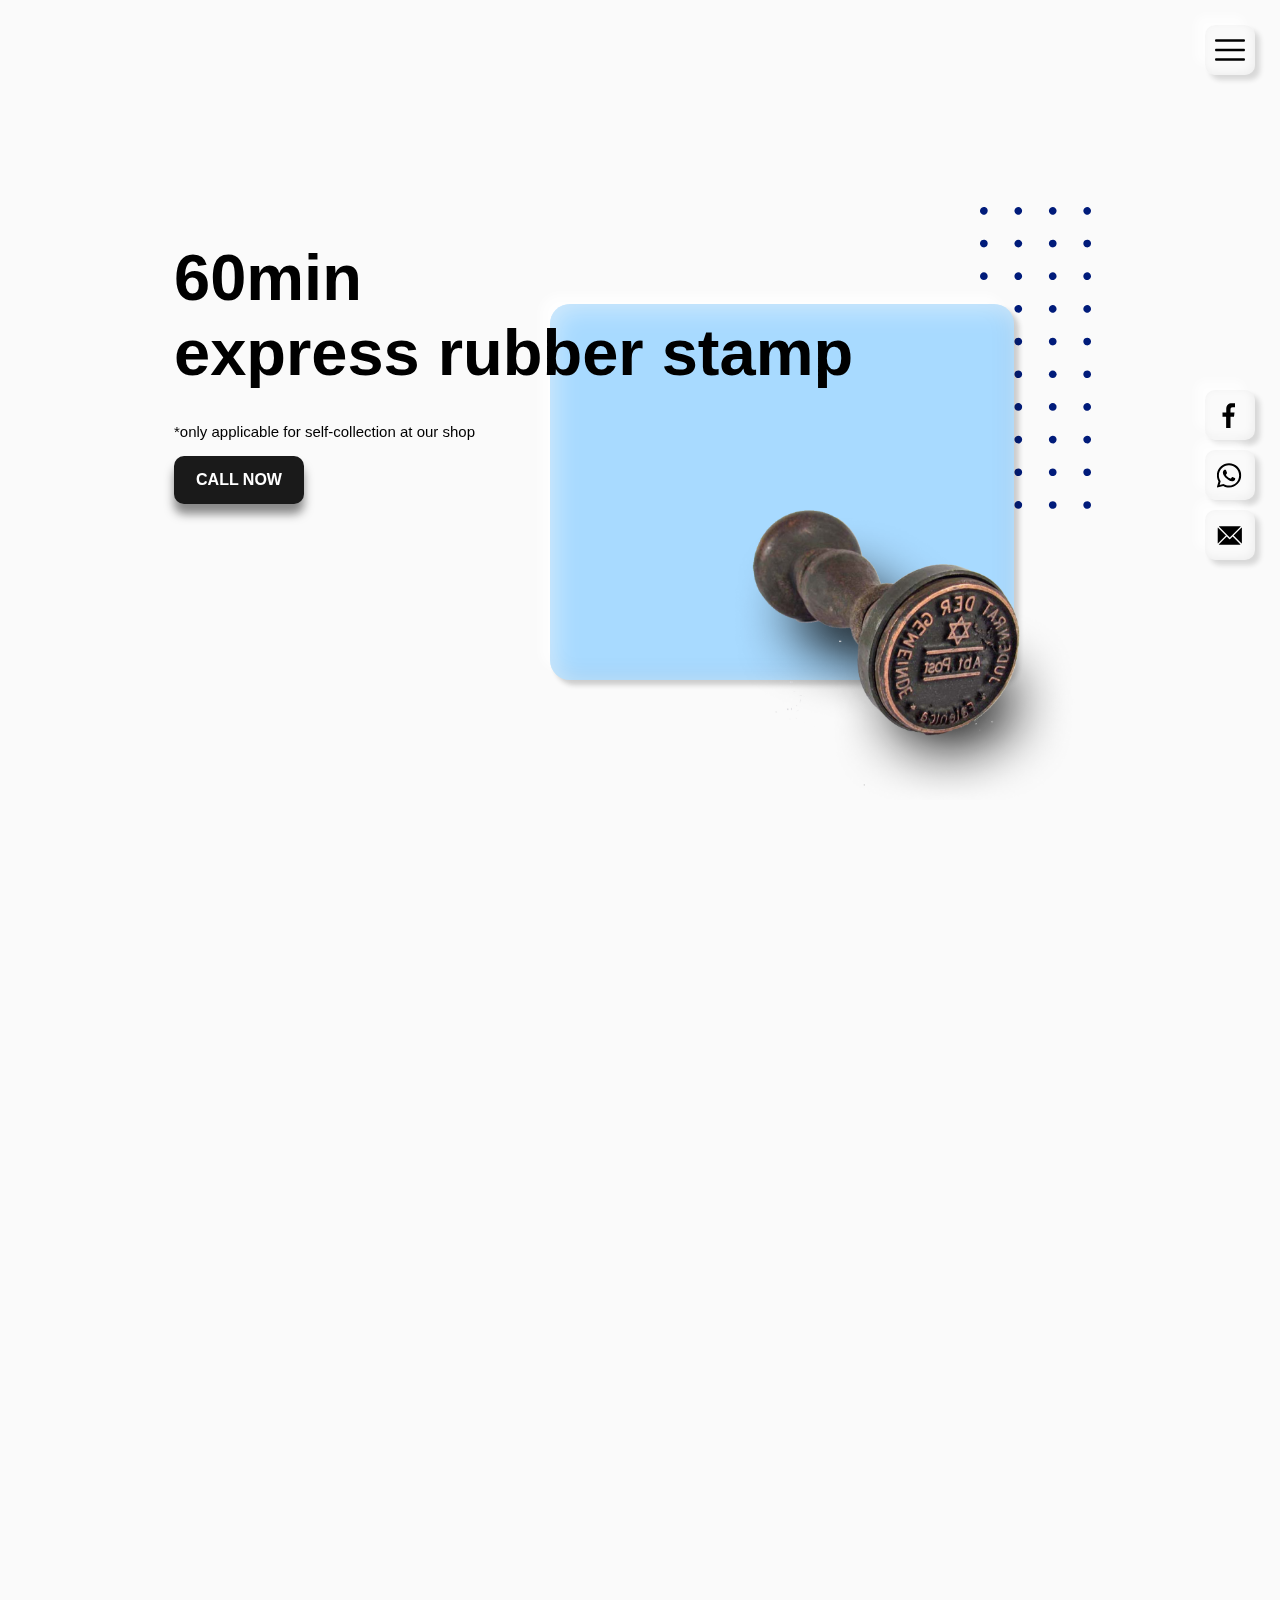
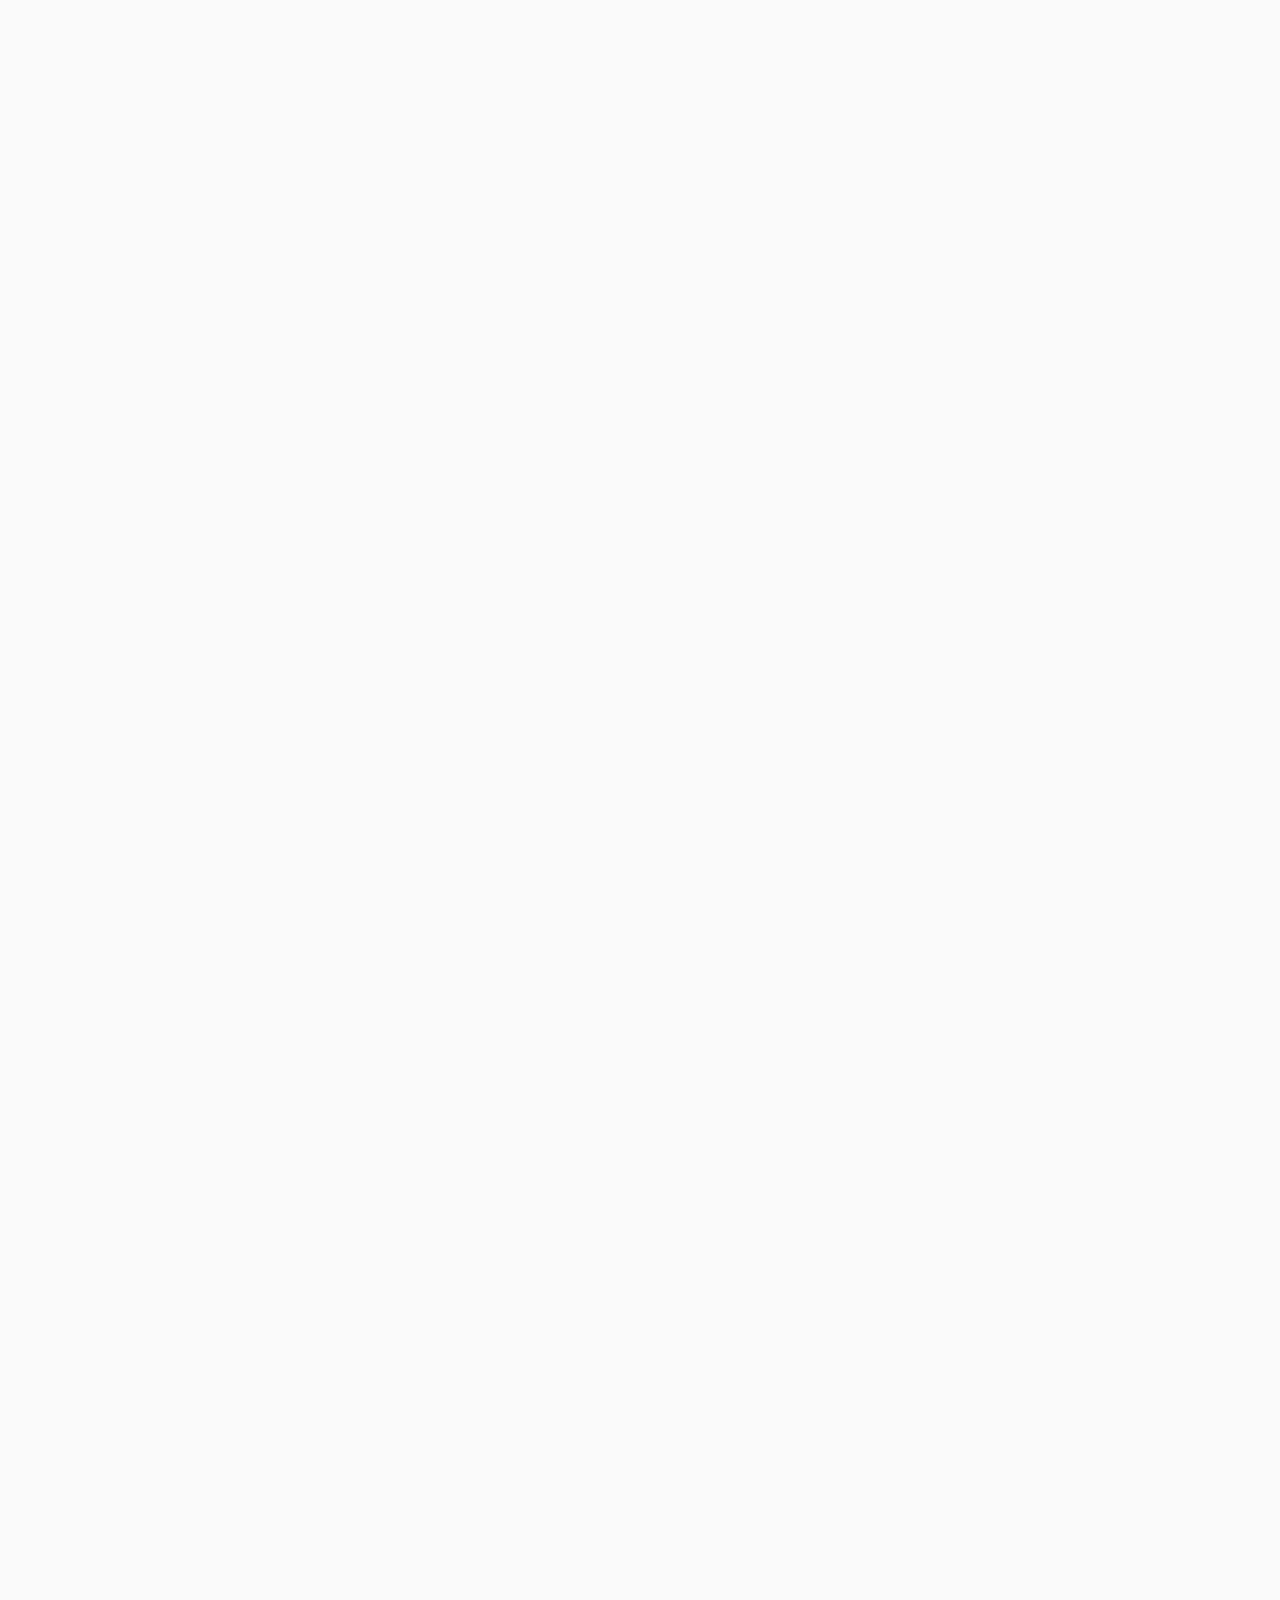
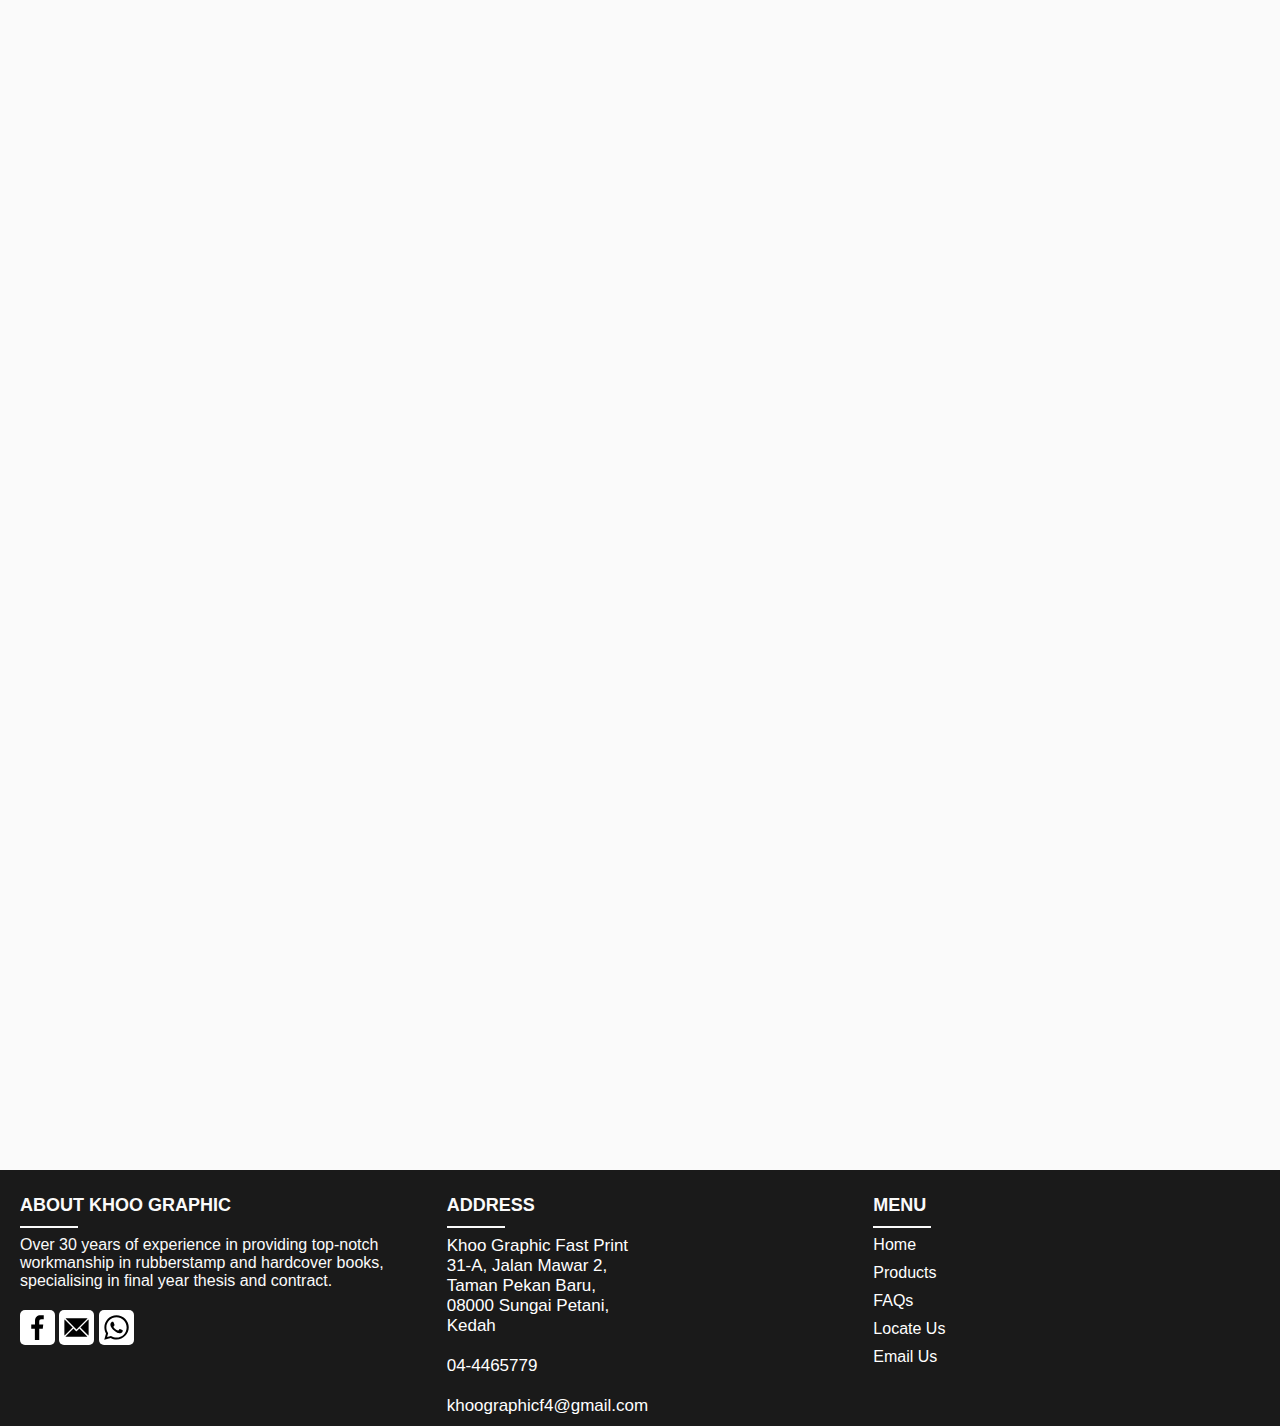
<file: index.html>
<!DOCTYPE html>
<html lang="en">
<head>
    <meta name="description" content="Provide premium & top notch rubber stamp and hardcover book binding services especially for contract and university thesis binding. Free delivery to whole Malaysia for order above RM200. 60min express rubber stamp in Sungai Petani, Kedah." charset="UTF-8">
    <meta name="viewport" content="width=device-width, initial-scale=1.0">
    <link rel="stylesheet" href="style.css">
    <link rel="stylesheet" href="https://unpkg.com/aos@next/dist/aos.css" />

    <script
    src="https://code.jquery.com/jquery-3.5.1.js"
    integrity="sha256-QWo7LDvxbWT2tbbQ97B53yJnYU3WhH/C8ycbRAkjPDc="
    crossorigin="anonymous"></script>
    

    <title>Khoo Graphic's Express Rubber Stamp & Book Binding </title>
</head>
<body>
    <header class="header">
        <!--Nav Bar Settings  -->
        <div id="toggleIcon" onclick="menuToggle()">
        </div>

        <div id="Nav">
            <ul>
                <li><a href="index.html" >Home</a></li>
                <li><a href="index.html#ProductPage" >Products</a></li>
                <li><a href="faq.html" >FAQs</a></li>
                <li><a href="locate.html" >Locate Us</a></li>
                <li><a href="mailto:khoographicf4@gmail.com" >Email Us</a></li>
            </ul>
        </div>

        <script type="text/javascript">
            function menuToggle(){
                var nav = document.getElementById('Nav')
                nav.classList.toggle('active');
                var nav = document.getElementById('toggleIcon')
                nav.classList.toggle('active');
            }
        </script>

        <!-- Nav Bar Ending -->
    </header>

    <!-- sidebar -->
    <div class="sidebarbox">
        <a href="https://www.facebook.com/Khoo-Graphic-Fast-Print-1042309992533659" class="sm sm1"><img src="./img/facebook.svg" alt="Go to Khoo Graphic Facebook Page."> <p>Facebook Page</p></a>
        <a href="https://wa.me/0195108273" class="sm sm2"><img src="./img/whatsapp.svg" alt="Send us a message through Whatsapp."> <p>Whatsapp Us</p></a>
        <a href="mailto:khoographicf4@gmail.com" class="sm sm3"><img src="./img/mail.svg" alt="Send us a message though Email."> <p>Email Us</p></a>
    </div>


        <!-- Main Content Start -->
        <!-- Page 1 -->
    <div class="page1">
        <div class="mainnav">

        </div>
        <div data-aos="fade-right" data-aos-duration="1500" data-aos-mirror="true" class ="pg1header">
            <h1 class="pg1h1">
                60min <br>express rubber stamp
            </h1>
        </div>
        <div data-aos="fade-right" data-aos-duration="1500" data-aos-mirror="true" class="pg1header2">   
                <p>*only applicable for self-collection at our shop</p>

        </div>
        <div data-aos="fade-right" data-aos-duration="1500" data-aos-mirror="true" class="pg1callbutton" > 
            <a href="tel:044465779">CALL NOW</a>
        </div>

        <div data-aos="fade-left" data-aos-duration="1200" data-aos-mirror="true" class="background1-1">
            <img src="./img/background1-1.svg" alt="stamp">
        </div>

        <div data-aos="fade-left" data-aos-duration="1200" data-aos-mirror="true" class="background1-2">
        </div>

        <div data-aos="fade-left" data-aos-duration="1200" data-aos-mirror="true" class="image1-1">
            <img class="rubberstamp" src="img/image1-1.png" alt="Rubber Stamp Express">

        </div>

        
    </div>





        <!-- Page 2 -->
        <div class="page2">
            <div class="pg2nav">

            </div>
            <div data-aos="fade-right" data-aos-duration="1500" data-aos-mirror="true" class="pg2header">
                <h1 class="pg1h1">Hardcover Contract And <br> Thesis Binding</h1>
            </div>

            <div data-aos="fade-right" data-aos-duration="1500" data-aos-mirror="true" class="pg2header2">
                With 30 years of experienced workmanship, promised to deliver the best quality of Contract & University Thesis 
            </div>

            <div data-aos="fade-right" data-aos-duration="1500" data-aos-mirror="true" class="pg2callbutton">
                <a href="https://wa.me/0143434978?text=How%20much%20is%20hardcover%20binding">Shop Now</a>
            </div>

            <div data-aos="fade-right" data-aos-duration="1000" data-aos-mirror="true" class="pg2bg1">
            </div>

            <div data-aos="fade-left" data-aos-duration="1000" data-aos-mirror="true" class="image2-1">
                <img class="hardcoverbook" src="./img/book-2.png" alt="University Hardcover Binding Services">
            </div>

            <div class="pg2breaker">
            </div>

        </div>

        <!-- Page 3 -->
        <div class="page3">
            <div class="pg3nav">

            </div>
            <div data-aos="fade-up" data-aos-duration="500" data-aos-mirror="true" class="pg3header">
                Our Featured Customers
            </div>
            <div data-aos="zoom-in-up" data-aos-duration="1000" data-aos-mirror="true" id="customer1">
                <span class="customerIMG">
                <a class="logo" href="https://www.aimst.edu.my/">
                <img src="img/aimst logo.svg" alt="Aimst University">
                <p>Aimst University</p>
                </a>
                </span>

            </div>
            <div data-aos="zoom-in-up" data-aos-duration="1000" data-aos-mirror="true" id="customer2">
                <span class="customerIMG">
                    <a class="logo" href="https://www.unimas.my">
                    <img src="./img/product1.png" alt="Universiti Malaysia Sarawak">
                    <p>Universiti Malaysia Sarawak</p>
                </a>
            </span>
            </div>
            <div data-aos="zoom-in-up" data-aos-duration="1000" data-aos-mirror="true" id="customer3">
                <span class="customerIMG">
                    <a class="logo" href="http://unishams.edu.my/portal/">
                        <img src="./img/unisham-uni.png" alt="Unishams">
                        <p>Universiti Sultan Abdul Halim</p>
                    </a>
                </span>
            </div>
            <div data-aos="zoom-in-up" data-aos-duration="1000" data-aos-mirror="true" id="customer4">
                <span class="customerIMG">
                    <a class="logo" href="https://www.usm.my/index.php/">
                        <img src="./img/usm-uni.svg" alt="usm">
                        <p>Universiti Sains Malaysia</p>
                    </a>
                </span>
            </div>
            <div data-aos="zoom-in-up" data-aos-duration="1000" data-aos-mirror="true" id="customer5">
                <span class="customerIMG">
                    <a class="logo" href="http://www.uum.edu.my/">
                        <img src="./img/uum-uni.svg" alt="uum">
                        <p>Universiti Utara Malaysia</p>
                    </a>
                </span>
            </div>
            <div data-aos="zoom-in-up" data-aos-duration="1000" data-aos-mirror="true" id="customer6">
                <span class="customerIMG">
                    <a class="logo" href="http://www.wou.edu.my/">
                        <img src="./img/wou-uni.svg" alt="wawasan university">
                        <p>Wawasan Open University</p>
                    </a>
                </span>
            </div>
            <div data-aos="zoom-in-up" data-aos-duration="1000" data-aos-mirror="true" id="customer7">
                <a class="logo" href="https://university.help.edu.my/">
                    <img src="./img/help-uni.svg" alt="help university">
                    <p>Help University</p>
                </a>
            </span>
            </div>
            <div data-aos="zoom-in-up" data-aos-duration="1000" data-aos-mirror="true" id="customer8">
                <span class="customerIMG">
                    <a class="logo" href="https://www.upsi.edu.my/">
                        <img src="./img/upsi-uni.svg" alt="UPSI">
                        <p>Universiti Pendidikan Sultan Idris</p>
                    </a>
                </span>
            </div> 

        </div>

        <!-- Page 4 -->
        <div class="page4" id="ProductPage">
            <div class="pg3nav">

            </div>
            <div data-aos="fade-up" data-aos-duration="500" data-aos-mirror="true" class="pg4header">
                <h1 class="pg1h1">Our Products</h1>
            </div>
            <div data-aos="zoom-in-up" data-aos-duration="1000" data-aos-mirror="false" id="product-1">
                <span class="productIMG">
                <a href="https://wa.me/0195108273?text=How%20much%20is%20stamp%20dater"><img src="./img/product_13.png" alt="dater stamp"></a>

                </span>
            </div>

            <div data-aos="zoom-in-up" data-aos-duration="1000" data-aos-mirror="false" id="product-2">
                <span class="productIMG">
                    <a href="https://wa.me/0195108273?text=How%20much%20is%20rectangle%20selfink%20stamp"><img src="./img/product_1.png" alt="selfink rubber stamp"></a>
                
                </span>
            </div>

            <div data-aos="zoom-in-up" data-aos-duration="1000" data-aos-mirror="false" id="product-3">
                <span  class="productIMG">
                    <a href="https://wa.me/0195108273?text=How%20much%20is%20circle%20selfink%20stamp"><img src="./img/product_4.png" alt="circular rubber stamp"></a>

                </span>
            </div>

            <div data-aos="zoom-in-up" data-aos-duration="1000" data-aos-mirror="false" id="product-4">
                <span  class="productIMG">
                    <a href="https://wa.me/0195108273?text=How%20much%20is%20common%20seal"><img src="./img/product_8.png" alt="company common seal"></a>

                </span>
            </div>

            <div data-aos="zoom-in-up" data-aos-duration="1000" data-aos-mirror="false" id="product-5">
                <span  class="productIMG">
                    <a href="https://wa.me/0195108273?text=How%20much%20is%20long%20selfink%20stamp"><img src="./img/product_3.png" alt="long selfink rubber stamp"></a>

                </span>
            </div>

            <div data-aos="zoom-in-up" data-aos-duration="1000" data-aos-mirror="false" id="product-6">
                <span  class="productIMG">
                    <a href="https://wa.me/0195108273?text=How%20much%20is%20portable%20selfink%20stamp"><img src="./img/product_20.png" alt="portable selfink stamp"></a>

                </span>
            </div>

            <div data-aos="zoom-in-up" data-aos-duration="1000" data-aos-mirror="false" id="product-7">
                <span  class="productIMG">
                    <a href="https://wa.me/0195108273?text=How%20much%20is%20hardcover%20binding"><img src="./img/product_7.png" alt="hardcover binding Malaysia"></a>

                </span>
            </div>

            <div data-aos="zoom-in-up" data-aos-duration="1000" data-aos-mirror="false" id="product-8">
                <span  class="productIMG">
                    <a href="https://wa.me/0195108273?text=How%20much%20is%20dsmall%20preink%20rubberstamp"><img src="./img/product_10.png" alt="preink rubber stamp"></a>

                </span>
            </div>

            <div data-aos="zoom-in-up" data-aos-duration="1000" data-aos-mirror="false" id="product-9">
                <span  class="productIMG">
                    <a href="https://wa.me/0195108273?text=How%20much%20is%20trodat%20dater"><img src="./img/product_12.png" alt="dater stamp"></a>

                </span>
            </div>

            <div data-aos="zoom-in-up" data-aos-duration="1000" data-aos-mirror="false" id="product-10">
                <span  class="productIMG">
                    <a href="https://wa.me/0195108273?text=How%20much%20is%20mouse%20preink%20stamp"><img src="./img/product_16.png" alt="small preink rubber stamp"></a>

                </span>
            </div>

            <div data-aos="zoom-in-up" data-aos-duration="1000" data-aos-mirror="false" id="product-11">
                <span  class="productIMG">
                    <a href="https://wa.me/0195108273?text=How%20much%20is%20normal%20preink%20stamp"><img src="./img/product_14.png" alt="rubber stamp"></a>

                </span>
            </div>

            <div data-aos="zoom-in-up" data-aos-duration="1000" data-aos-mirror="false" id="product-12">
                <span  class="productIMG">
                    <a href="https://wa.me/0195108273?text=How%20much%20is%20nametag"><img src="./img/product_17.png" alt="nametag"></a>

                </span>
            </div>

            <div data-aos="zoom-in-up" data-aos-duration="1000" data-aos-mirror="false" id="product-13">
                <span  class="productIMG">
                    <a href="https://wa.me/0195108273?text=How%20much%20is%20hardcover%20binding"><img src="./img/book-2.png" alt="hardcover service sungai petani"></a>

                </span>
            </div>
        </div>



<script src="https://unpkg.com/aos@next/dist/aos.js"></script>
<script>
    AOS.init();
    </script>


<!-- Footer Beginning -->
<footer>
    <div class="main-content">
    <div class="left box">
                <h2>About Khoo Graphic</h2>
        <div class="content">
        <p> Over 30 years of experience in providing top-notch workmanship in rubberstamp and hardcover books, specialising in final year thesis and contract. </p>
        <div class="social">
                    <a href="https://www.facebook.com/Khoo-Graphic-Fast-Print-1042309992533659"><img src="./img/facebook.svg" alt="Go to khoo graphic facebook page"></a>
                    <a href="mailto:khoographicf4@gmail.com"><img src="./img/mail.svg" alt="khoo graphic email"></a>
                    <a href="https://wa.me/0195108273"><img src="./img/whatsapp.svg" alt="khoo graphic whatsapp"></a>
        </div>
        </div>
        </div>
    <div class="center box">
                <h2>Address</h2>
        <div class="content">
            <div class="place">
                <a href="https://g.page/Khoo-graphic?share">
                <span class="text">Khoo Graphic Fast Print 
                    <br>31-A, Jalan Mawar 2, 
                    <br>Taman Pekan Baru, 
                    <br>08000 Sungai Petani, 
                    <br>Kedah
                    <br></span></a>

            <a href="tel:044465779">
                <span class="text"><br>04-4465779</span>
            </a>
            
            <a href="mailto:khoographicf4@gmail.com">
                <span class="text"><br><br>khoographicf4@gmail.com</span></a>
            </div>
      </div>
    </div>
    <div class="right box">
                <h2>Menu</h2>
        <div class="content">
                <ul>
                    <li><a href="index.html" >Home</a></li>
                    <li><a href="index.html#ProductPage" >Products</a></li>
                    <li><a href="faq.html" >FAQs</a></li>
                    <li><a href="locate.html" >Locate Us</a></li>
                    <li><a href="mailto:khoographicf4@gmail.com" >Email Us</a></li>
                </ul>
            </div>



    </div>

    </div>
    </footer>
</body>
</html>
</file>
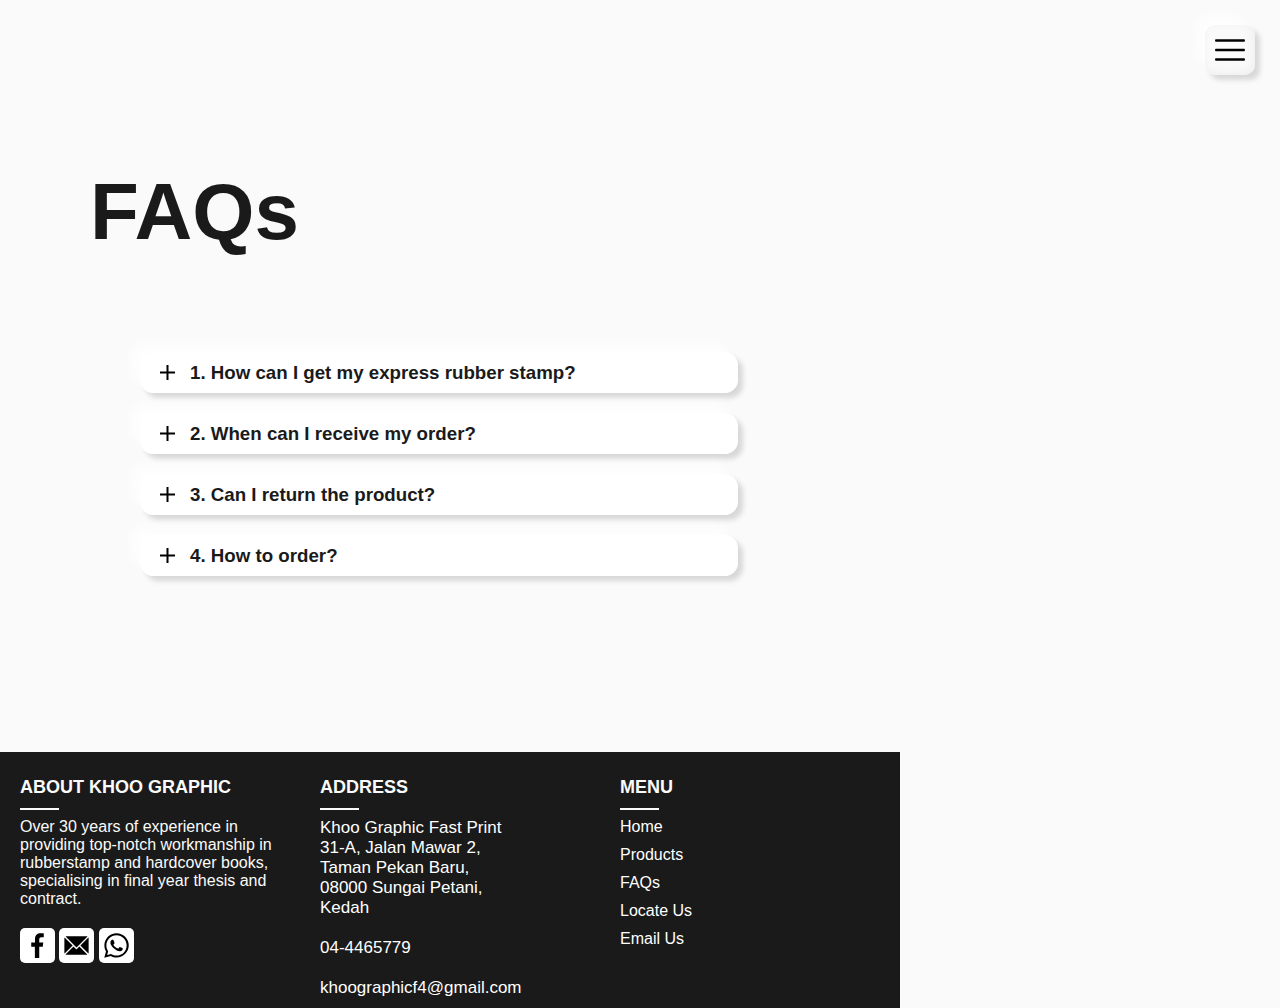
<file: faq.html>
<!DOCTYPE html>
<html lang="en">
<head>
    <meta charset="UTF-8">
    <meta name="description" content="Provide premium & top notch rubber stamp and hardcover book binding services especially for contract and university thesis binding. Free delivery to whole Malaysia for order above RM200. 60min express rubber stamp in Sungai Petani, Kedah.">
    <meta name="viewport" content="width=device-width, initial-scale=1.0">
    <link rel="stylesheet" href="style.css">
    <title>Khoo Graphic FAQs</title>
    <script
    src="https://code.jquery.com/jquery-3.5.1.js"
    integrity="sha256-QWo7LDvxbWT2tbbQ97B53yJnYU3WhH/C8ycbRAkjPDc="
    crossorigin="anonymous"></script>

    <script>
        $(document).ready(function(){
            $(".acc-header").click(function(){

                if ($(this).next(".acc-body").hasClass("active")){
                    $(this).next(".acc-body").removeClass("active").slideUp()
                    $(this).children('span').removeClass("icon-dark").addClass("icon-white")
                    $(this).children('div').removeClass("header-bg-dark").addClass("header-bg")

                }
                else {
                $(".accordions .acc-body").removeClass("active").slideUp()
                $(".acc-header div").removeClass("header-bg-dark").addClass("header-bg")
                $(".acc-header span").removeClass("icon-dark").addClass("icon-white")
                $(this).next(".acc-body").addClass("active").slideDown()
                $(this).children('div').removeClass("header-bg").addClass("header-bg-dark")
                $(this).children('span').removeClass("icon-white").addClass("icon-dark")
                }
            })
        })
        
    </script>
</head>
<body>
    <header class="header">
        <!--Nav Bar Settings  -->
        <div id="toggleIcon" onclick="menuToggle()">
        </div>

        <div id="Nav">
            <ul>
                <li><a href="index.html" >Home</a></li>
                <li><a href="index.html#ProductPage" >Products</a></li>
                <li><a href="faq.html" >FAQs</a></li>
                <li><a href="locate.html" >Locate Us</a></li>
                <li><a href="mailto:khoographicf4@gmail.com" >Email Us</a></li>
            </ul>
        </div>

        <script type="text/javascript">
            function menuToggle(){
                var nav = document.getElementById('Nav')
                nav.classList.toggle('active');
                var nav = document.getElementById('toggleIcon')
                nav.classList.toggle('active');
            }
        </script>

        <!-- Nav Bar Ending -->


        <!-- Page Container -->
    <section id="faq-container">
        <div id="navbar">

        </div>

        <!-- Header -->
        <div id="faq-header">
            <h1 class="faq-header">
            FAQs
            </h1>
        </div>
        
        <!-- Accordian -->
        <div id="accordion">
            <div class="accordions">
                <div class="acc-header">
                    <div class="header-bg">
                        <h3>1. How can I get my express rubber stamp?</h3>
                    </div>
                    <span class="icon-white">+</span>
                </div>
                <div class="acc-body">
                    <p>This only applies to customers in Sungai Petani,Kedah as you will have to self-collect at our shop. <a href="https://g.page/Khoo-graphic?share">Navigate to our shop</a>
                    </p>
                </div>
            </div>
                
            <div class="accordions">
                <div class="acc-header">
                    <div class="header-bg">
                        <h3 class="header-word-dark">2. When can I receive my order?</h3>
                    </div>
                    <span class="icon-white">+</span>
                </div>
                <div class="acc-body">
                    <p>We will send you an notify you after your order is shipped out. Your order will take 3-5days to reach address within Peninsular Malaysia, and 5-7 days to reach address in East Malaysia. </p>
                </div>
            </div>

            <div class="accordions">
                <div class="acc-header">
                    <div class="header-bg">
                        <h3>3. Can I return the product?</h3>
                    </div>
                    <span class="icon-white">+</span>
                </div>
                <div class="acc-body">
                    <p>We do not offer product return service.</p>
                </div>
            </div>

            <div class="accordions">
                <div class="acc-header">
                    <div class="header-bg">
                        <h3>4. How to order?</h3>
                    </div>
                    <span class="icon-white">+</span>
                </div>
                <div class="acc-body">
                    <p>You can contact us via Email, Phone Calls, Whatsapp or via Facebook to seek to place order.</p>
                </div>
            </div>

            </div>

            </div>
        </section>

        <footer>
        <div class="main-content">
        <div class="left box">
                    <h2>About Khoo Graphic</h2>
            <div class="content">
            <p> Over 30 years of experience in providing top-notch workmanship in rubberstamp and hardcover books, specialising in final year thesis and contract. </p>
            <div class="social">
                <a href="https://www.facebook.com/Khoo-Graphic-Fast-Print-1042309992533659"><img src="./img/facebook.svg" alt="Go to khoo graphic facebook page"></a>
                <a href="mailto:khoographicf4@gmail.com"><img src="./img/mail.svg" alt="khoo graphic email"></a>
                <a href="https://wa.me/0195108273"><img src="./img/whatsapp.svg" alt="khoo graphic whatsapp"></a>
            </div>
            </div>
            </div>
        <div class="center box">
                    <h2>Address</h2>
            <div class="content">
                <div class="place">
                    <a href="https://g.page/Khoo-graphic?share">
                    <span class="text">Khoo Graphic Fast Print 
                        <br>31-A, Jalan Mawar 2, 
                        <br>Taman Pekan Baru, 
                        <br>08000 Sungai Petani, 
                        <br>Kedah
                        <br></span></a>

                <a href="tel:044465779">
                    <span class="text"><br>04-4465779</span>
                </a>
                
                <a href="mailto:khoographicf4@gmail.com">
                    <span class="text"><br><br>khoographicf4@gmail.com</span></a>
                </div>
          </div>
        </div>
        <div class="right box">
                    <h2>Menu</h2>
            <div class="content">
                    <ul>
                        <li><a href="index.html" >Home</a></li>
                        <li><a href="index.html#ProductPage" >Products</a></li>
                        <li><a href="faq.html" >FAQs</a></li>
                        <li><a href="locate.html" >Locate Us</a></li>
                        <li><a href="mailto:khoographicf4@gmail.com" >Email Us</a></li>
                    </ul>
                </div>



        </div>

        </div>
        </footer>
</body>
</html>
</file>
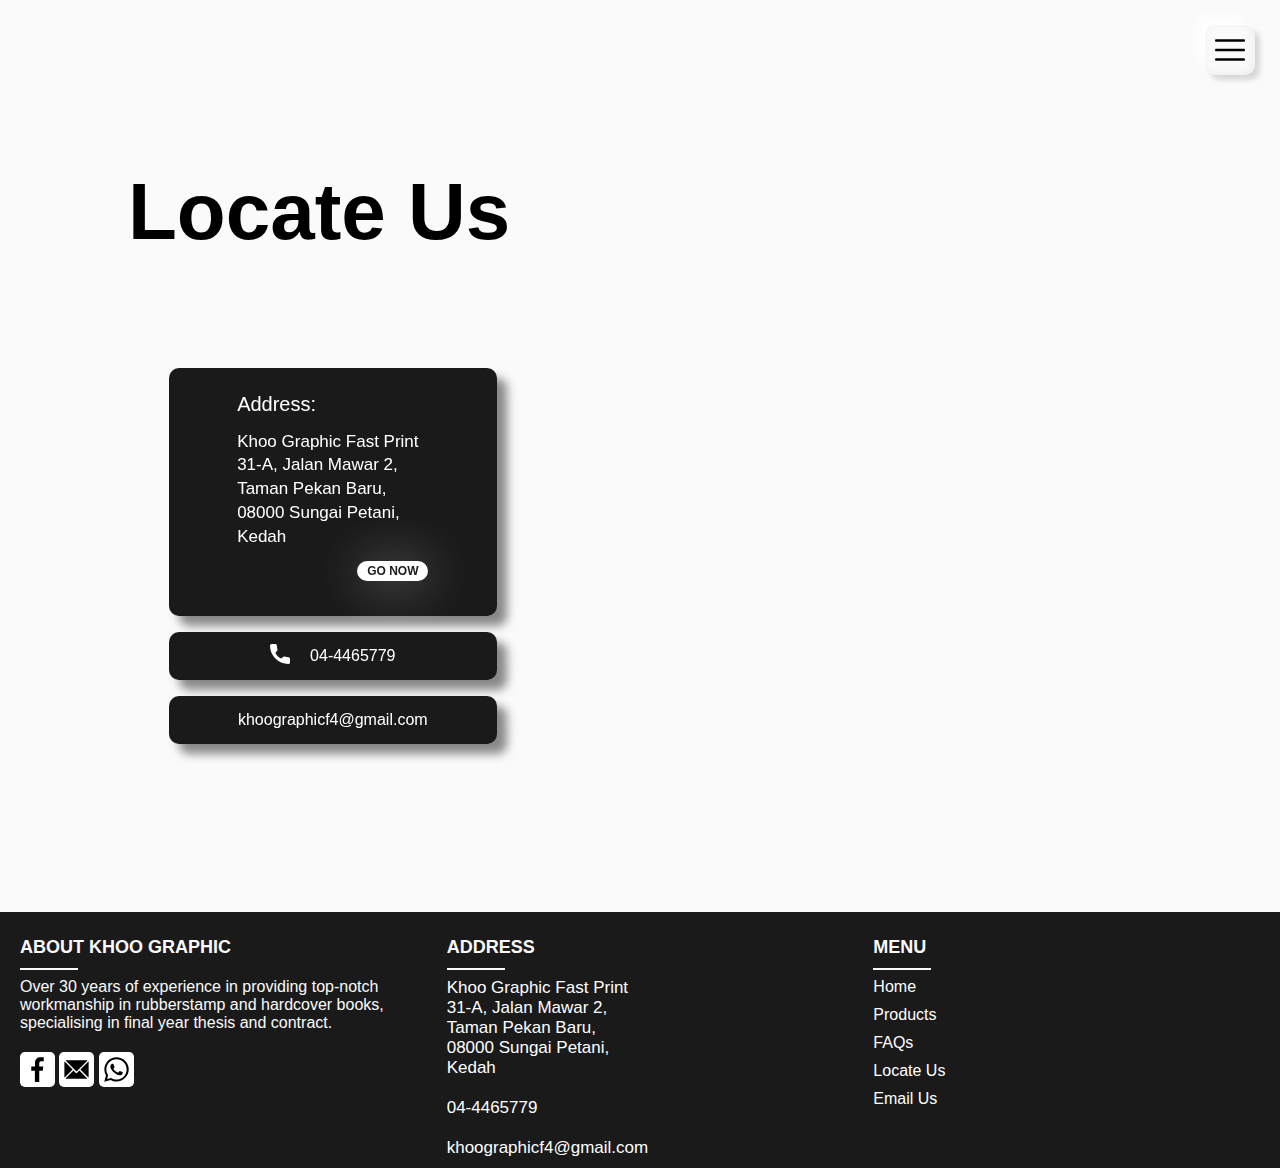
<file: locate.html>
<!DOCTYPE html>
<html lang="en">
<head>
    <meta charset="UTF-8">
    <meta name="description" content="Provide premium & top notch rubber stamp and hardcover book binding services especially for contract and university thesis binding. Free delivery to whole Malaysia for order above RM200. 60min express rubber stamp in Sungai Petani, Kedah.">
    <meta name="viewport" content="width=device-width, initial-scale=1.0">
    <link rel="stylesheet" href="style.css">
    <title>Khoo Graphic Rubber Stamp & Hardcover Binding's Location</title>
</head>
<body>
    <header class="header">
        <!--Nav Bar Settings  -->
        <div id="toggleIcon" onclick="menuToggle()">
        </div>

        <div id="Nav">
            <ul>
                <li><a href="index.html" >Home</a></li>
                <li><a href="index.html#ProductPage" >Products</a></li>
                <li><a href="faq.html" >FAQs</a></li>
                <li><a href="locate.html" >Locate Us</a></li>
                <li><a href="mailto:khoographicf4@gmail.com" >Email Us</a></li>
            </ul>
        </div>

        <script type="text/javascript">
            function menuToggle(){
                var nav = document.getElementById('Nav')
                nav.classList.toggle('active');
                var nav = document.getElementById('toggleIcon')
                nav.classList.toggle('active');
            }
        </script>

        <!-- Nav Bar Ending -->
        </header>
        <!-- Body Container -->
    <section id="locate-container">
        <div id="navbar">

        </div>

        <!-- Header -->
        <div id="locate-header">
            <h1 class="locate-header">
            Locate Us
            </h1>
        </div>
        
        <!-- Address -->
        <div id="address">
            <div id="address-wording">
                    <span id="address-h3">Address: <br></span>
                    <span id="address-p"><br>Khoo Graphic Fast Print <br>31-A, Jalan Mawar 2, 
                    <br>Taman Pekan Baru, 
                    <br>08000 Sungai Petani, 
                    <br>Kedah
                    <br>
            <div id="gonowbutton">        
                    <a class="link" href="https://g.page/Khoo-graphic?share">GO NOW</a></div>
                </div>

        </div>

        <!-- Phone -->
        <div id="phone">
            <div id="phoneicon"><a href="tel:044465779"><img src="./img/phone.svg" alt="phoneIcon"></div><span>04-4465779</span></a>
        </div>

        <!-- Email -->
        <div id="email">
            <a href="mailto:khoographicf4@gmail.com">khoographicf4@gmail.com</a>
        </div>

        <!-- Map -->
        <div id="map">
            <iframe src="https://www.google.com/maps/embed?pb=!1m18!1m12!1m3!1d3970.503131963372!2d100.48035585079174!3d5.640088334345096!2m3!1f0!2f0!3f0!3m2!1i1024!2i768!4f13.1!3m3!1m2!1s0x304b282b62b71a99%3A0x4284061594bf2745!2sKhoo%20Graphic%20Fast%20Print!5e0!3m2!1sen!2smy!4v1590312763745!5m2!1sen!2smy" width="1200" height="450" frameborder="0" style="border:0;" allowfullscreen="" aria-hidden="false" tabindex="0"></iframe>
        </div>

        <!-- Empty Space -->
        <div id="emptyspace"></div>
    </section>
    <!-- Body Container End -->




    <!-- Footer Beginning -->
    <footer>
        <div class="main-content">
        <div class="left box">
                    <h2>About Khoo Graphic</h2>
            <div class="content">
            <p> Over 30 years of experience in providing top-notch workmanship in rubberstamp and hardcover books, specialising in final year thesis and contract. </p>
            <div class="social">
                <a href="https://www.facebook.com/Khoo-Graphic-Fast-Print-1042309992533659"><img src="./img/facebook.svg" alt="Go to khoo graphic facebook page"></a>
                <a href="mailto:khoographicf4@gmail.com"><img src="./img/mail.svg" alt="khoo graphic email"></a>
                <a href="https://wa.me/0195108273"><img src="./img/whatsapp.svg" alt="khoo graphic whatsapp"></a>
            </div>
            </div>
            </div>
        <div class="center box">
                    <h2>Address</h2>
            <div class="content">
                <div class="place">
                    <a href="https://g.page/Khoo-graphic?share">
                    <span class="text">Khoo Graphic Fast Print 
                        <br>31-A, Jalan Mawar 2, 
                        <br>Taman Pekan Baru, 
                        <br>08000 Sungai Petani, 
                        <br>Kedah
                        <br></span></a>

                <a href="tel:044465779">
                    <span class="text"><br>04-4465779</span>
                </a>
                
                <a href="mailto:khoographicf4@gmail.com">
                    <span class="text"><br><br>khoographicf4@gmail.com</span></a>
                </div>
          </div>
        </div>
        <div class="right box">
                    <h2>Menu</h2>
            <div class="content">
                    <ul>
                        <li><a href="index.html" >Home</a></li>
                        <li><a href="index.html#ProductPage" >Products</a></li>
                        <li><a href="faq.html" >FAQs</a></li>
                        <li><a href="locate.html" >Locate Us</a></li>
                        <li><a href="mailto:khoographicf4@gmail.com" >Email Us</a></li>
                    </ul>
                </div>



        </div>

        </div>
        </footer>
</body>
</html>
</file>
<file: style.css>
body{
    font-family: Helvetica, sans-serif;
    margin: 0;
    padding: 0;
    background: #fafafa;
    box-sizing: border-box;
    width: 100%;
    overflow-x: hidden;


}


/* Nav Icon Settings */


.header {
    margin: 0;
    padding: 0;
    width: 100vh;

}


#toggleIcon {
    position: fixed;
    right: 25px;
    top: 25px;
    height: 50px;
    width: 50px;
    background: #fafafa url(./img/menu.svg) center no-repeat;
    border-radius: 10px;
    box-shadow:  5px 5px 5px rgba(26,26,26,0.15), 
                 -10px -10px 10px rgba(255, 255, 255, 0.7), 
                 inset -2px -2px 10px rgba(0,0,0,0.05);

    cursor: pointer;
    z-index: 20;
}

#toggleIcon.active {
        position: fixed;
        right: 25px;
        top: 25px;
        height: 50px;
        width: 50px;
        background: #fafafa url(./img/close.svg) center no-repeat;
        box-shadow:  10px 10px 10px rgba(26,26,26,0.15), 
        -10px -10px 10px rgba(255, 255, 255, 0.7), 
        inset -2px -2px 10px rgba(0,0,0,0.05);
        cursor: pointer;
        z-index: 20;
}



#Nav {
    position: fixed;
    background-color: #fafafa;
    top: 0;
    width: 100%;
    height: 100%;
    display: flex;
    justify-content: center;
    align-items: center;
    transition: 0.5s;
    transform: translateX(100%);
    z-index: 10;

}

#Nav.active {
    transform: translateX(0%);
    z-index: 10;
}

#Nav ul {
    position:relative;
    padding: 0;
    width: 75%;
    max-width: 500px;

}

#Nav ul li {
    display: block;
    border: 0px solid black;
    list-style: none;
    text-justify: center;
    text-align: center;
    padding: 1.2em 0;
    background-color: #fafafa;
    border-radius: 10px;
    box-shadow:  5px 5px 5px rgba(26,26,26,0.15), 
    -10px -10px 10px rgba(255, 255, 255, 0.7), 
    inset -2px -2px 10px rgba(0,0,0,0.05);
    margin-top: 1em;
    
}

#Nav ul li a {
    text-decoration: none;
    position: relative;
    color: #1a1a1a;
    text-transform: uppercase;
    font-size: 1em;
    font-weight: 700;
    font-family: sans-serif;

}

#Nav ul li:hover, #Nav ul li:hover a {

    background-color: #1a1a1a;
    color: #ffffff;
    border-radius: 10px;
    box-shadow: 10px 10px 10px rgba(26,26,26,0.5); 
    margin-top: 1em;
}

/* SideBar Settings */
.sidebarbox {
    position: fixed;
    bottom: 30%;
    right: 25px;
    height: 300px;
    width: 50px;
    display: flex;
    flex-direction: column;
    justify-content: center ;
    z-index: 8;
}



.sm {
    /* overflow: hidden; */
    width: 50px;
    height: 50px;
    display: flex;
    flex-direction: row;
    align-items: center;
    justify-content: center;
    background-color: #fafafa;
    margin-bottom: 10px;
    border-radius: 10px;
    box-shadow:  5px 5px 5px rgba(26,26,26,0.15), 
                 -10px -10px 10px rgba(255, 255, 255, 0.7), 
                 inset -2px -2px 10px rgba(0,0,0,0.05);
    overflow: hidden;
}

.sm img {
    width: 50%;
    height: 50%;
    display: flex;
    align-self: center;
    justify-content: center;

}

.sm1 img {
    transform: translateX(145%);
}

.sm2 img {
    transform: translateX(150%);
}

.sm3 img {
    transform: translateX(85%);
}

.sidebarbox a {
    text-decoration: none;
}

.sm p {
    color: #1a1a1a;
    transform: translateX(-130%);
    font-weight: bold;
}

.sm3 p {
    color: #1a1a1a;
    transform: translateX(-265%);
    font-weight: bold;
}


.sm:hover {
    overflow: visible;
    box-shadow:  10px 10px 10px rgba(26,26,26,0.15), 
    -10px -10px 10px rgba(255, 255, 255, 0.7), 
    inset -2px -2px 10px rgba(0,0,0,0.05);
}


/* Locate Us Settings */


#locate-container {
    display: grid;
    grid-template-columns: 2fr 3fr;
    grid-template-rows: 7em 15em 17em 4em 4em 10em;
    grid-template-areas:
        "nav nav"
        "header header"
        "address map"
        "phone map"
        "email map"
        "empty empty";
        width: 80%;
        margin: auto;
    
}

#locate-header{
    grid-area: header;
}

.locate-header {
    font-size: 5em;
    justify-content: center;
    padding-right: 0.5em;
    
}

#address {
    grid-area: address;
    display: flex;
    color: #fff;
    font-family: Helvetica;
    justify-content: center;
    align-items: center;
    max-width: 400px;
    margin-top: 0em;
    margin-right: 10%;
    margin-bottom: 0.5em;
    background-color: #1a1a1a;
    border-radius: 10px;
    box-shadow: 10px 10px 10px rgba(26,26,26,0.5); 
    margin-top: 1em;
    margin-left: 10%;



}

#address-h3 {
    display: block;
    font-size: 20px;
    font-weight: 400;
    line-height: 0.2;
}

#address-p {
    display: block;
    font-size: 17px;
    font-weight: 400;
    line-height: 1.4;
}

#gonowbutton {
    position: relative;
    margin-top: 10px;
    margin-left: 120px;
    
}

#address a {
    position: relative;
    font-size: 12px;
    padding: 3px 10px;
    background: #fff;
    color: #1a1a1a;
    text-decoration: none;
    font-weight: bold;
    border: none;
    border-radius: 10px;
    box-shadow: 
                 2px 2px 50px rgba(255, 255, 255, 0.4);

}

#phone {
    grid-area: phone;
    color: #fff;
    display: flex;
    justify-content: center;
    align-items: center;
    background-color: #1a1a1a;
    border-radius: 10px;
    box-shadow: 10px 10px 10px rgba(26,26,26,0.5); 
    margin-top: 1em;
    margin-right: 10%;
    margin-top: 0.5em;
    margin-bottom: 0.5em;
    margin-left: 10%;
    max-width: 400px;
}

#phone a {
    text-decoration: none;
    color: #ffffff;
}

#phoneicon {
    margin-right: 20px;
}

#email {
    grid-area: email;
    display: flex;
    justify-content: center;
    align-items: center;
    margin-right: 10%;
    margin-top: 0.5em;
    margin-bottom: 0.5em;
    background-color: #1a1a1a;
    color: #ffffff;
    border-radius: 10px;
    box-shadow: 10px 10px 10px rgba(26,26,26,0.5); 
    margin-top: 1em;
    margin-right: 10%;
    margin-top: 0.5em;
    margin-bottom: 0.5em;
    margin-left: 10%;
    max-width: 400px;
    cursor: pointer;
    
}

#email a{
    text-decoration: none;
    color: #ffffff;
}

#map {
    grid-area: map;
    overflow: hidden;
    position: relative;
    z-index: -1;
    margin-top: 25px;
}

.map iframe{
    left:0;
    top:0;
    height:100%;
    width:100%;
}

#navbar {
    grid-area: nav;
}

#emptyspace {
    grid-area:empty;
}

@media only screen and (max-width:817px){
    #locate-container {
        grid-template-columns: 1fr;
        grid-template-rows: 7em 15em 17em 4em 4em;
        grid-template-areas: 
            'nav'
            'header'
            'address'
            'phone'
            'email'
            'map';
    }

}




/* Locate Us page ending */

/* FAQ Page beginning */

#faq-container {
    display: grid;
    grid-template-columns: 1fr;
    grid-template-rows: 7em 15em 17em 4em 4em;
    grid-template-areas:
        "nav"
        "header"
        "accordion"
        "phone"
        "email";
        width: 80%;
        margin: auto;
    
}

#faq-header{
    grid-area: header;
}

.faq-header {
    font-size: 5em;
    color: #1a1a1a;
    justify-content: center;

    
}

#accordion {
    grid-area: accordion;
    display: block;
    margin: 0 50px;
    font-family: Helvetica;
    justify-content: center;
    align-items: center;
    margin-top: 0em;
    margin-right: 10%;
    margin-bottom: 0.5em;
}

#accordion .accordions{
    box-shadow:  5px 5px 5px rgba(26,26,26,0.15), 
    -10px -10px 10px rgba(255, 255, 255, 0.7), 
    inset -2px -2px 10px rgba(0,0,0,0.05);
    border-radius: 10pt;
    margin-bottom: 20px;
    float: left;
    width: 100%;
}

#accordion .accordions .acc-header {
    position: relative;

}

#accordion .accordions .acc-header h3 {
    /* color: #1a1a1a; */
    cursor: pointer;
    position: relative;
    margin: 0;
    padding-left: 50px;
    padding-top: 10px;
    font-family: Helvetica, sans-serif;
    font-weight: bold;

}

#accordion .accordions .acc-header .icon-white{
    position: absolute;
    left: 20px;
    top: 13px;
    height: 15px;
    width: 15px;
    background: url(./img/add.svg);
    background-repeat: no-repeat;
    background-position: center;
    color: rgba(255, 255, 255, 0);

}

#accordion .accordions .acc-body {
    padding: 20px;
    
}

#accordion .accordions .acc-body p{
    font-size: 14px;
}

#accordion .accordions .acc-body {
    display: none;
}

.header-bg {
    background: #ffffff;
    height: 41px;
    border-radius: 10pt;

}

.acc-body p {
    color: #1a1a1a;
}

.header-bg-dark {
    background: #1a1a1a;
    height: 41px;
    border-radius: 10pt;
    color: #fff;
    box-shadow: 0px 10px 10px rgba(26,26,26,0.3); 
}

.header-bg h3 {
    color: #1a1a1a;
}

.header-bg-dark h3 {
    color: #ffffff;
}

#accordion .accordions .acc-header .icon-dark{
    position: absolute;
    left: 20px;
    top: 13px;
    height: 15px;
    width: 15px;
    background: url(./img/close20px.svg);
    background-repeat: no-repeat;
    background-position: center;
    color: rgba(255, 255, 255, 0);

}



/* FAQ page ending */
/* Main Page Beginning */
/* Page 1 */



.page1 {
    height: 100vh;
    display: grid;
    /* grid-template-columns: 15vmax 15vmax 8vmax 10vmax 5vmax 5vmax 5vmax 8vmax 7vmax; */
    /* grid-template-columns: auto 14.5em 8em 10em 5em 5em 5em 4em 8em auto; */
    grid-template-columns: minmax(0px, 18.5vmax) minmax(232px, 15vmax) minmax(70px, 12vmax) minmax(160px, 10vmax) minmax(80px, 5vmax) minmax(80px, 5vmax) minmax(80px, 5vmax) minmax(64px, 4vmax) minmax(100px, 8vmax) minmax(0px, 18.5vmax);
    grid-template-rows: 6em 6em 3em 4em 6.5em 3em 2em 1em 1em 5em 5em 7em 13.5em;
    /* justify-content: center; */
    width: 100%;

    
}

.mainnav {
    grid-column: 1/11 ;
    grid-row: 1/2;

}

.background1-1 {
    overflow: hidden;
    grid-column: 8/10;
    grid-row: 3/10;
    padding-left: 30px;
    padding-top: 15px;
}

.background1-2 {
    background-color: #A8DAff;
    grid-column: 4/9 ;
    grid-row: 5/12;
    border-radius: 20px;
    box-shadow:  5px 5px 5px rgba(26,26,26,0.20), 
    -10px -10px 10px rgba(255, 255, 255, 0.7), 
    inset 5px 5px 25px rgba(255,255,255,0.5),
    inset -5px -5px 25px rgba(0,0,0,0.05);
    
}

.pg1header {

    grid-column:2/10 ;
    grid-row: 4/6 ;
    z-index: 2;
    margin-left: 10px;

}

.pg1header2 {

    grid-column:2/4 ;
    grid-row: 6/7 ;
    z-index: 2;
    font-size: 15px;
    margin-left: 10px;
}

.pg1h1 {
    margin: 0;
    padding: 0;
    font-size: 65px;
}

.pg1callbutton {
    background-color: #1a1a1a;
    grid-column:2/3 ;
    grid-row: 7/9 ;
    color: #ffffff;
    font-weight: bold;
    display: flex;
    justify-content: center;
    align-items: center;
    cursor: pointer;
    padding: 0;
    margin: 0;
    border: 0;
    border-radius: 10px;
    box-shadow: 0px 10px 10px rgba(26,26,26,0.5); 
    width: 8vmax;
    min-width: 130px;
    z-index: 2;
    margin-left: 10px;
}

.pg1callbutton a{
    text-decoration: none;
    color: #ffffff;
}

.image1-1 {

    grid-row: 9/12;
    grid-column: 5/8 ;
}

.rubberstamp {
    height: 18.5em;
    margin: 0;
    padding: 0;
}


/* Page 2 */

.page2 {
    height: 100vh;
    /* justify-content: center; */
    display: grid;
    grid-template-columns: minmax(0px, 17vmax) minmax(347px, 19vmax) minmax(232px, 19vmax) minmax(50px, 5vmax) minmax(80px, 10vmax) minmax(80px, 10vmax);
    grid-template-rows: 3.5em 8em 15em 10em 3em 16em 3em;
}

.pg2nav {
    grid-column: 1/6;
    grid-row: 1/2;
    /* background-color: lightgreen; */
}

.pg2header {
    grid-column: 2/8 ;
    grid-row: 3/4;
    z-index: 3;
    /* font-size: 70px; */
    font-weight: bold;
    padding-left: 10px;
}

.pg2header2 {
    grid-column: 2/3;
    grid-row: 4/5;
    z-index: 3;
    font-size: 20px;
    color: #454545;
    padding-left: 10px;
}

.pg2callbutton {
    grid-column: 2/3;
    grid-row: 5/6;
    background-color: #1a1a1a;
    color: #ffffff;
    font-weight: bold;
    display: flex;
    justify-content: center;
    align-items: center;
    cursor: pointer;
    border-radius: 10px;
    box-shadow: 10px 10px 10px rgba(26,26,26,0.5); 
    width: 8vmax;
    min-width: 130px;
    z-index: 2;
    margin-left: 10px;
}

.pg2callbutton a{
    text-decoration: none;
    color: #ffffff;
}

.pg2bg1 {
    grid-column: 1/4;
    grid-row: 2/7;
    background-color: #ffd6c5;
    box-shadow:  15px 15px 5px rgba(26,26,26,0.20), 
    -10px -10px 10px rgba(255, 255, 255, 0.7), 
    inset -5px -5px 25px rgba(0,0,0,0.05);
    border-radius: 15px;
}

.pg2breaker {
    grid-row: 7/8;
    grid-column: 1/6;
}

.image2-1 {
    grid-row: 4/7 ;
    grid-column: 3/6;
}

.hardcoverbook {
    height: 23vmax;
    min-height: 265px;
    
}

/* page 3 */
.page3 {
    display: grid;
    height: 100vh;
    grid-template-columns: minmax(0px, 17vmax) 250px 250px 250px 250px minmax(0px, 17vmax);
    grid-template-rows: 10em 10em 15em 4.5em 15em ;
    /* justify-items: center; */
    grid-column-gap: 20px;
    justify-content: center;

}

.pg3header {
    grid-column: 2/7;
    grid-row: 2/3;
    font-size: 70px;
    font-weight: bold;
    padding-left: 10px;
    color: #1a1a1a;
    text-align: left;
}

.customerIMG img {
    width: 70%;
    height:70%;
    display: block;
    margin: auto;
}


#customer1 {
    background: #ffffff;
    box-shadow:  5px 5px 10px rgba(26,26,26,0.15), 
    -10px -10px 10px rgba(255, 255, 255, 0.7), 
    inset -5px -5px 25px rgba(0,0,0,0.05);
    border-radius: 15px;
    grid-column: 2/3;
    grid-row: 3/4;
    width: 100%;
    height: 100%;
    overflow: hidden;


}

#customer1:hover {
    box-shadow:  5px 5px 5px rgba(26,26,26,0.15), 
    -10px -10px 10px rgba(255, 255, 255, 0.7), 
    inset -5px -5px 25px rgba(0,0,0,0.05);
    overflow: visible;

}

#customer1:hover img {
    transform: translateY(-20%);
    transition: 0.3s;
}

#customer1 p {
    text-align: center;
    font-size: 20px;
    font-weight: bold;
    transform: translateY(220%);
}

#customer1:hover p {
    transform: translateY(-30%);
    transition: 0.3s;

}

#customer2 {
    background: #ffffff;
    box-shadow:  5px 5px 10px rgba(26,26,26,0.15), 
    -10px -10px 10px rgba(255, 255, 255, 0.7), 
    inset -5px -5px 25px rgba(0,0,0,0.05);
    border-radius: 15px;
    grid-column: 3/4;
    grid-row: 3/4;
    width: 100%;
    height: 100%;
    overflow: hidden;

}

#customer2:hover {
    box-shadow:  5px 5px 5px rgba(26,26,26,0.15), 
    -10px -10px 10px rgba(255, 255, 255, 0.7), 
    inset -5px -5px 25px rgba(0,0,0,0.05);
    overflow: visible;

}

.logo {
    text-decoration: none;
    color: #1a1a1a;
}

#customer2:hover img {
    transform: translateY(-20%);
    transition: 0.3s;
}

#customer2 p {
    text-align: center;
    font-size: 20px;
    font-weight: bold;
    transform: translateY(150%);
}

#customer2:hover p {
    transform: translateY(-30%);
    transition: 0.3s;

}
#customer3 {
    background: #ffffff;
    box-shadow:  5px 5px 10px rgba(26,26,26,0.15), 
    -10px -10px 10px rgba(255, 255, 255, 0.7), 
    inset -5px -5px 25px rgba(0,0,0,0.05);
    border-radius: 15px;
    grid-column: 4/5;
    grid-row: 3/4;
    width: 100%;
    height: 100%;
    overflow: hidden;

}

#customer3:hover {
    box-shadow:  5px 5px 5px rgba(26,26,26,0.15), 
    -10px -10px 10px rgba(255, 255, 255, 0.7), 
    inset -5px -5px 25px rgba(0,0,0,0.05);
    overflow: visible;

}

#customer3:hover img {
    transform: translateY(-20%);
    transition: 0.3s;
}

#customer3 p {
    text-align: center;
    font-size: 20px;
    font-weight: bold;
    transform: translateY(150%);
}

#customer3:hover p {
    transform: translateY(-30%);
    transition: 0.3s;

}

#customer4 {
    background: #ffffff;
    box-shadow:  5px 5px 10px rgba(26,26,26,0.15), 
    -10px -10px 10px rgba(255, 255, 255, 0.7), 
    inset -5px -5px 25px rgba(0,0,0,0.05);
    border-radius: 15px;
    grid-column: 5/6;
    grid-row: 3/4;
    width: 100%;
    height: 100%;
    overflow: hidden;

}

#customer4:hover {
    box-shadow:  5px 5px 5px rgba(26,26,26,0.15), 
    -10px -10px 10px rgba(255, 255, 255, 0.7), 
    inset -5px -5px 25px rgba(0,0,0,0.05);
    overflow: visible;

}

#customer4:hover {
    box-shadow:  5px 5px 5px rgba(26,26,26,0.15), 
    -10px -10px 10px rgba(255, 255, 255, 0.7), 
    inset -5px -5px 25px rgba(0,0,0,0.05);
    overflow: visible;

}

#customer4:hover img {
    transform: translateY(-20%);
    transition: 0.3s;
}

#customer4 p {
    text-align: center;
    font-size: 20px;
    font-weight: bold;
    transform: translateY(200%);
}

#customer4:hover p {
    transform: translateY(-30%);
    transition: 0.3s;

}

#customer5 {
    background: #ffffff;
    box-shadow:  5px 5px 10px rgba(26,26,26,0.15), 
    -10px -10px 10px rgba(255, 255, 255, 0.7), 
    inset -5px -5px 25px rgba(0,0,0,0.05);
    border-radius: 15px;
    grid-column: 2/3;
    grid-row: 5/6;
    width: 100%;
    height: 100%;
    overflow: hidden;

}

#customer5:hover {
    box-shadow:  5px 5px 5px rgba(26,26,26,0.15), 
    -10px -10px 10px rgba(255, 255, 255, 0.7), 
    inset -5px -5px 25px rgba(0,0,0,0.05);
    overflow: visible;

}

#customer5:hover img {
    transform: translateY(-20%);
    transition: 0.3s;
}

#customer5 p {
    text-align: center;
    font-size: 20px;
    font-weight: bold;
    transform: translateY(250%);
}

#customer5:hover p {
    transform: translateY(-30%);
    transition: 0.3s;

}

#customer6 {
    background: #ffffff;
    box-shadow:  5px 5px 10px rgba(26,26,26,0.15), 
    -10px -10px 10px rgba(255, 255, 255, 0.7), 
    inset -5px -5px 25px rgba(0,0,0,0.05);
    border-radius: 15px;
    grid-column: 3/4;
    grid-row: 5/6;
    width: 100%;
    height: 100%;
    overflow: hidden;

}


#customer6:hover {
    box-shadow:  5px 5px 5px rgba(26,26,26,0.15), 
    -10px -10px 10px rgba(255, 255, 255, 0.7), 
    inset -5px -5px 25px rgba(0,0,0,0.05);
    overflow: visible;

}

#customer6:hover img {
    transform: translateY(-20%);
    transition: 0.3s;
}

#customer6 p {
    text-align: center;
    font-size: 20px;
    font-weight: bold;
    transform: translateY(250%);
}

#customer6:hover p {
    transform: translateY(-30%);
    transition: 0.3s;

}

#customer7 {
    background: #ffffff;
    box-shadow:  5px 5px 10px rgba(26,26,26,0.15), 
    -10px -10px 10px rgba(255, 255, 255, 0.7), 
    inset -5px -5px 25px rgba(0,0,0,0.05);
    border-radius: 15px;
    grid-column: 4/5;
    grid-row: 5/6;
    width: 100%;
    height: 100%;
    overflow: hidden;

}

#customer7:hover {
    box-shadow:  5px 5px 5px rgba(26,26,26,0.15), 
    -10px -10px 10px rgba(255, 255, 255, 0.7), 
    inset -5px -5px 25px rgba(0,0,0,0.05);
    overflow: visible;

}

#customer7:hover img {
    transform: translateY(-20%);
    transition: 0.3s;
}

#customer7 p {
    text-align: center;
    font-size: 20px;
    font-weight: bold;
    transform: translateY(250%);
}

#customer7:hover p {
    transform: translateY(-30%);
    transition: 0.3s;

}

#customer8 {
    background: #ffffff;
    box-shadow:  5px 5px 10px rgba(26,26,26,0.15), 
    -10px -10px 10px rgba(255, 255, 255, 0.7), 
    inset -5px -5px 25px rgba(0,0,0,0.05);
    border-radius: 15px;
    grid-column: 5/6;
    grid-row: 5/6;
    width: 100%;
    height: 100%;
    overflow: hidden;

}

#customer8:hover {
    box-shadow:  5px 5px 5px rgba(26,26,26,0.15), 
    -10px -10px 10px rgba(255, 255, 255, 0.7), 
    inset -5px -5px 25px rgba(0,0,0,0.05);
    overflow: visible;

}

#customer8:hover {
    box-shadow:  5px 5px 5px rgba(26,26,26,0.15), 
    -10px -10px 10px rgba(255, 255, 255, 0.7), 
    inset -5px -5px 25px rgba(0,0,0,0.05);
    overflow: visible;

}

#customer8:hover img {
    transform: translateY(-20%);
    transition: 0.3s;
}

#customer8 p {
    text-align: center;
    font-size: 20px;
    font-weight: bold;
    transform: translateY(150%);
}

#customer8:hover p {
    transform: translateY(-30%);
    transition: 0.3s;

}

/* Page 4 */
.page4 {
    display: grid;
    justify-content: center;
    grid-template-columns: minmax(0px, 17vmax) minmax(200px, 15vmax) minmax(200px, 15vmax) minmax(200px, 15vmax) minmax(200px, 15vmax) minmax(0px, 17vmax);
    grid-template-rows: 10em 10em minmax(200px, 15vmax) minmax(200px, 15vmax) minmax(200px, 15vmax) minmax(200px, 15vmax) minmax(200px, 15vmax) minmax(200px, 15vmax) 150px;

}



.pg4header {
    grid-column: 2/7;
    grid-row: 2/3;
    /* font-size: 70px; */
    font-weight: bold;
    padding-left: 10px;
    color: #1a1a1a;
    text-align: left;
}

.productIMG {
    display: block;
    margin: auto;
    align-content: center;
    justify-content: center;

}

.productIMG img {
    width: 70%;
    height: 70%;
    display: block;
    margin: auto;

}


#product-1 {
    display: flex;
    grid-column: 2/4;
    grid-row: 3/5;
    background: #F2F2F2;
    margin: 5px;
    align-content: center;

}


#product-2 {
    grid-column: 4/5;
    grid-row: 3/4;
    background: #F2F2F2;
    margin: 5px;
    display: flex;

}

#product-3 {
    grid-column: 5/6;
    grid-row: 3/5;
    background: #F2F2F2;
    margin: 5px;
    display: flex;
}


#product-4 {
    grid-column: 4/5;
    grid-row: 4/6;
    background: #F2F2F2;
    margin: 5px;
    display: flex;
}

#product-5 {
    grid-column: 5/6;
    grid-row: 5/6;
    background: #F2F2F2;
    margin: 5px;
    display: flex;
}

#product-6 {
    grid-column: 2/3;
    grid-row: 5/8;
    background: #F2F2F2;
    margin: 5px;
    display: flex;
}

#product-7 {
    grid-column: 3/4;
    grid-row: 5/6;
    background: #F2F2F2;
    margin: 5px;
    display: flex;
}

#product-8 {
    grid-column: 4/6;
    grid-row: 6/7;
    background: #F2F2F2;
    margin: 5px;
    display: flex;
}

#product-9 {
    grid-column: 3/4;
    grid-row: 6/8;
    background: #F2F2F2;
    margin: 5px;
    display: flex;
}

#product-10 {
    grid-column: 4/5;
    grid-row: 7/9;
    background: #F2F2F2;
    margin: 5px;
    display: flex;
}

#product-10 {
    grid-column: 2/4;
    grid-row: 8/9;
    background: #F2F2F2;
    margin: 5px;
    display: flex;
}

#product-11 {
    grid-column: 4/5;
    grid-row: 7/9;
    background: #F2F2F2;
    margin: 5px;
    display: flex;
}

#product-12 {
    grid-column: 5/6;
    grid-row: 7/8;
    background: #F2F2F2;
    margin: 5px;
    display: flex;
}

#product-13 {
    grid-column: 5/6;
    grid-row: 8/9;
    background: #F2F2F2;
    margin: 5px;
    display: flex;
}

@media only screen and (max-width:720px) {
    .page1 {
        max-width: unset;
        grid-template-columns: 1fr;
        grid-template-rows: 0.5fr 0.7fr 1fr 1fr 1fr 1fr 0.1fr ;
        height: auto;
        width: auto;
    }

    .mainnav {
        grid-column: 1/2 ;
        grid-row: 1/2;
        height: 50px;
    
    }
    
    .background1-1 {
        overflow: hidden;
        grid-column: 1/2;
        grid-row: 3/6;
        margin: 0;
        padding: 0;
        margin-right: 30%;
        display: flex;
        justify-self: right;
        padding-left: 100px;
    }

    .background1-1 img {
        overflow: hidden;
        display: flex;
        height: 200px;
        width: 100px;
    }
    
    .background1-2 {
        background-color: #A8DAff;
        grid-column: 1/2 ;
        grid-row: 3/6;
        border-radius: 20px;
        box-shadow:  5px 5px 5px rgba(26,26,26,0.20), 
        -10px -10px 10px rgba(255, 255, 255, 0.7), 
        inset 5px 5px 25px rgba(255,255,255,0.5),
        inset -5px -5px 25px rgba(0,0,0,0.05);
        margin-right: 40%;
        margin-top: 30px;
        height: 200px;
    }

    
    .pg1header {
    
        grid-column:1/2 ;
        grid-row: 2/3 ;
        z-index: 2;
        margin-left: 10px;
        align-self: center;
    }
    
    .pg1header2 {
    
        grid-column:1/2 ;
        grid-row: 5/6 ;
        z-index: 2;
        font-size: 15px;
        margin-left: 10px;
        align-self: flex-end;
    }
    
    .pg1h1 {
        margin: 0;
        padding: 0;
        font-size: 25pt;
    }
    
    .pg1callbutton {
        background-color: #1a1a1a;
        grid-column:1/2 ;
        grid-row: 6/7 ;
        color: #ffffff;
        font-weight: bold;
        display: flex;
        justify-content: center;
        align-items: center;
        cursor: pointer;
        padding: 0;
        border: 0;
        border-radius: 10px;
        box-shadow: 0px 10px 10px rgba(26,26,26,0.5); 
        width: 8vmax;
        min-width: 130px;
        z-index: 2;
        margin-left: 10px;
        height: 50px;
    }
    
    .pg1callbutton a{
        text-decoration: none;
        color: #ffffff;
    }
    
    .image1-1 {
        grid-row: 4/6;
        grid-column: 1/2 ;
        margin-right: 30%;
    }

    .image1-1 img {
        margin: 0;
        padding: 0;
        height:200px;
        overflow: hidden;


    }



    .page2 {
        grid-template-columns: 1fr;
        grid-template-rows: 0.5fr 0.7fr 1.2fr 1fr 0.7fr 1fr 1fr ;
        height: auto;
        width: auto;
        max-width: unset;
    }

    .pg2nav {
        grid-column: 1/2;
        grid-row: 1/2;
        margin-right: 30%;
        /* background-color: lightgreen; */
    }
    
    .pg2header {
        grid-column:1/2 ;
        grid-row: 3/4 ;
        z-index: 2;
        margin-left: 10px;
        align-self: center;
    }
    
    .pg2header2 {
        grid-column: 1/2;
        grid-row: 4/5;
        z-index: 3;
        font-size: 15px;
        color: #454545;
        padding-left: 10px;
        align-self: center;
        margin-right: 30%;
    }
    
    .pg2callbutton {
        grid-column: 1/2;
        grid-row: 5/6;
        background-color: #1a1a1a;
        color: #ffffff;
        font-weight: bold;
        display: flex;
        justify-content: center;
        align-items: center;
        cursor: pointer;
        border-radius: 10px;
        box-shadow: 10px 10px 10px rgba(26,26,26,0.5); 
        width: 8vmax;
        min-width: 130px;
        z-index: 2;
        margin-left: 10px;
        height: 50px;
    }
    
    .pg2callbutton a{
        text-decoration: none;
        color: #ffffff;
    }
    
    .pg2bg1 {

        grid-column: 1/2;
        grid-row: 2/7;
        background-color: #ffd6c5;
        box-shadow:  15px 15px 5px rgba(26,26,26,0.20), 
        -10px -10px 10px rgba(255, 255, 255, 0.7), 
        inset -5px -5px 25px rgba(0,0,0,0.05);
        border-radius: 15px;
        margin-right: 30%;
        margin-top: 10%;
        margin-bottom: 10%;
    }
    
    .pg2breaker {
        grid-row: 8/9;
        grid-column: 1/2;
    }
    
    .image2-1 {
        grid-row: 6/12 ;
        grid-column: 1/2;
        display: flex;
        justify-content: center;
        margin-right: 30%;

        
    }
    
    .hardcoverbook {
        height: 144px;
        width: 252px;
        min-height: unset;
    }

    .page3 {
        max-width: unset;
        grid-template-columns: 1fr 1fr;
        grid-template-rows: 0.1fr 0.7fr 0.7fr 0.2fr 0.7fr 0.2fr 0.7fr 0.2fr 0.7fr 0.5fr;
        height: auto;
        width: auto;
    }

    .pg3header {
        grid-column: 1/3;
        grid-row: 2/3;
        font-size: 25pt;
        font-weight: bold;
        padding-left: 10px;
        color: #1a1a1a;
        text-align: left;
    }
    
    .customerIMG img {
        width: 150px;
        height:150px;
        display: block;
        margin: auto;
    }
    
    
    #customer1 {
        background: #ffffff;
        box-shadow:  5px 5px 10px rgba(26,26,26,0.15), 
        -10px -10px 10px rgba(255, 255, 255, 0.7), 
        inset -5px -5px 25px rgba(0,0,0,0.05);
        border-radius: 15px;
        grid-column: 1/2;
        grid-row: 3/4;
        width: 100%;
        height: 100%;
        overflow: hidden;
    
    
    }
    
    #customer1:hover {
        box-shadow:  5px 5px 5px rgba(26,26,26,0.15), 
        -10px -10px 10px rgba(255, 255, 255, 0.7), 
        inset -5px -5px 25px rgba(0,0,0,0.05);
        overflow: visible;
    
    }
    
    #customer1:hover img {
        transform: translateY(-20%);
        transition: 0.3s;
    }
    
    #customer1 p {
        text-align: center;
        font-size: 20px;
        font-weight: bold;
        transform: translateY(220%);
    }
    
    #customer1:hover p {
        transform: translateY(-30%);
        transition: 0.3s;
    
    }
    
    #customer2 {
        background: #ffffff;
        box-shadow:  5px 5px 10px rgba(26,26,26,0.15), 
        -10px -10px 10px rgba(255, 255, 255, 0.7), 
        inset -5px -5px 25px rgba(0,0,0,0.05);
        border-radius: 15px;
        grid-column: 2/3;
        grid-row: 3/4;
        width: 100%;
        height: 100%;
        overflow: hidden;
    
    }
    
    #customer2:hover {
        box-shadow:  5px 5px 5px rgba(26,26,26,0.15), 
        -10px -10px 10px rgba(255, 255, 255, 0.7), 
        inset -5px -5px 25px rgba(0,0,0,0.05);
        overflow: visible;
    
    }
    
    .logo {
        text-decoration: none;
        color: #1a1a1a;
    }
    
    #customer2:hover img {
        transform: translateY(-20%);
        transition: 0.3s;
    }
    
    #customer2 p {
        text-align: center;
        font-size: 20px;
        font-weight: bold;
        transform: translateY(150%);
    }
    
    #customer2:hover p {
        transform: translateY(-30%);
        transition: 0.3s;
    
    }
    #customer3 {
        background: #ffffff;
        box-shadow:  5px 5px 10px rgba(26,26,26,0.15), 
        -10px -10px 10px rgba(255, 255, 255, 0.7), 
        inset -5px -5px 25px rgba(0,0,0,0.05);
        border-radius: 15px;
        grid-column: 1/2;
        grid-row: 5/6;
        width: 100%;
        height: 100%;
        overflow: hidden;
    
    }
    
    #customer3:hover {
        box-shadow:  5px 5px 5px rgba(26,26,26,0.15), 
        -10px -10px 10px rgba(255, 255, 255, 0.7), 
        inset -5px -5px 25px rgba(0,0,0,0.05);
        overflow: visible;
    
    }
    
    #customer3:hover img {
        transform: translateY(-20%);
        transition: 0.3s;
    }
    
    #customer3 p {
        text-align: center;
        font-size: 20px;
        font-weight: bold;
        transform: translateY(150%);
    }
    
    #customer3:hover p {
        transform: translateY(-30%);
        transition: 0.3s;
    
    }
    
    #customer4 {
        background: #ffffff;
        box-shadow:  5px 5px 10px rgba(26,26,26,0.15), 
        -10px -10px 10px rgba(255, 255, 255, 0.7), 
        inset -5px -5px 25px rgba(0,0,0,0.05);
        border-radius: 15px;
        grid-column: 2/3;
        grid-row: 5/6;
        width: 100%;
        height: 100%;
        overflow: hidden;
    
    }
    
    #customer4:hover {
        box-shadow:  5px 5px 5px rgba(26,26,26,0.15), 
        -10px -10px 10px rgba(255, 255, 255, 0.7), 
        inset -5px -5px 25px rgba(0,0,0,0.05);
        overflow: visible;
    
    }
    
    #customer4:hover {
        box-shadow:  5px 5px 5px rgba(26,26,26,0.15), 
        -10px -10px 10px rgba(255, 255, 255, 0.7), 
        inset -5px -5px 25px rgba(0,0,0,0.05);
        overflow: visible;
    
    }
    
    #customer4:hover img {
        transform: translateY(-20%);
        transition: 0.3s;
    }
    
    #customer4 p {
        text-align: center;
        font-size: 20px;
        font-weight: bold;
        transform: translateY(200%);
    }
    
    #customer4:hover p {
        transform: translateY(-30%);
        transition: 0.3s;
    
    }
    
    #customer5 {
        background: #ffffff;
        box-shadow:  5px 5px 10px rgba(26,26,26,0.15), 
        -10px -10px 10px rgba(255, 255, 255, 0.7), 
        inset -5px -5px 25px rgba(0,0,0,0.05);
        border-radius: 15px;
        grid-column: 1/2;
        grid-row: 7/8;
        width: 100%;
        height: 100%;
        overflow: hidden;
    
    }
    
    #customer5:hover {
        box-shadow:  5px 5px 5px rgba(26,26,26,0.15), 
        -10px -10px 10px rgba(255, 255, 255, 0.7), 
        inset -5px -5px 25px rgba(0,0,0,0.05);
        overflow: visible;
    
    }
    
    #customer5:hover img {
        transform: translateY(-20%);
        transition: 0.3s;
    }
    
    #customer5 p {
        text-align: center;
        font-size: 20px;
        font-weight: bold;
        transform: translateY(250%);
    }
    
    #customer5:hover p {
        transform: translateY(-30%);
        transition: 0.3s;
    
    }
    
    #customer6 {
        background: #ffffff;
        box-shadow:  5px 5px 10px rgba(26,26,26,0.15), 
        -10px -10px 10px rgba(255, 255, 255, 0.7), 
        inset -5px -5px 25px rgba(0,0,0,0.05);
        border-radius: 15px;
        grid-column: 2/3;
        grid-row: 7/8;
        width: 100%;
        height: 100%;
        overflow: hidden;
    
    }
    
    
    #customer6:hover {
        box-shadow:  5px 5px 5px rgba(26,26,26,0.15), 
        -10px -10px 10px rgba(255, 255, 255, 0.7), 
        inset -5px -5px 25px rgba(0,0,0,0.05);
        overflow: visible;
    
    }
    
    #customer6:hover img {
        transform: translateY(-20%);
        transition: 0.3s;
    }
    
    #customer6 p {
        text-align: center;
        font-size: 20px;
        font-weight: bold;
        transform: translateY(250%);
    }
    
    #customer6:hover p {
        transform: translateY(-30%);
        transition: 0.3s;
    
    }
    
    #customer7 {
        background: #ffffff;
        box-shadow:  5px 5px 10px rgba(26,26,26,0.15), 
        -10px -10px 10px rgba(255, 255, 255, 0.7), 
        inset -5px -5px 25px rgba(0,0,0,0.05);
        border-radius: 15px;
        grid-column: 1/2;
        grid-row: 9/10;
        width: 100%;
        height: 100%;
        overflow: hidden;
    
    }
    
    #customer7:hover {
        box-shadow:  5px 5px 5px rgba(26,26,26,0.15), 
        -10px -10px 10px rgba(255, 255, 255, 0.7), 
        inset -5px -5px 25px rgba(0,0,0,0.05);
        overflow: visible;
    
    }
    
    #customer7:hover img {
        transform: translateY(-20%);
        transition: 0.3s;
    }
    
    #customer7 p {
        text-align: center;
        font-size: 20px;
        font-weight: bold;
        transform: translateY(250%);
    }
    
    #customer7:hover p {
        transform: translateY(-30%);
        transition: 0.3s;
    
    }
    
    #customer8 {
        background: #ffffff;
        box-shadow:  5px 5px 10px rgba(26,26,26,0.15), 
        -10px -10px 10px rgba(255, 255, 255, 0.7), 
        inset -5px -5px 25px rgba(0,0,0,0.05);
        border-radius: 15px;
        grid-column: 2/3;
        grid-row: 9/10;
        width: 100%;
        height: 100%;
        overflow: hidden;
    
    }
    
    #customer8:hover {
        box-shadow:  5px 5px 5px rgba(26,26,26,0.15), 
        -10px -10px 10px rgba(255, 255, 255, 0.7), 
        inset -5px -5px 25px rgba(0,0,0,0.05);
        overflow: visible;
    
    }
    
    #customer8:hover {
        box-shadow:  5px 5px 5px rgba(26,26,26,0.15), 
        -10px -10px 10px rgba(255, 255, 255, 0.7), 
        inset -5px -5px 25px rgba(0,0,0,0.05);
        overflow: visible;
    
    }
    
    #customer8:hover img {
        transform: translateY(-20%);
        transition: 0.3s;
    }
    
    #customer8 p {
        text-align: center;
        font-size: 20px;
        font-weight: bold;
        transform: translateY(150%);
    }
    
    #customer8:hover p {
        transform: translateY(-30%);
        transition: 0.3s;
    
    }

    .page4 {
        max-width: auto;
        grid-template-columns: 1fr 1fr;
        grid-template-rows: 0.5fr 0.7fr 0.7fr 0.2fr 0.7fr 0.2fr 0.7fr 0.2fr 0.7fr 0.5fr;
        height: auto;
    }

    #toggleIcon {
        position: fixed;
        right:30px;
        top: 30px;
        height: 50px;
        width: 50px;
        background: #fafafa url(./img/menu.svg) center no-repeat;
        border-radius: 10px;
        box-shadow:  5px 5px 5px rgba(26,26,26,0.15), 
                     -10px -10px 10px rgba(255, 255, 255, 0.7), 
                     inset -2px -2px 10px rgba(0,0,0,0.05);
    
        cursor: pointer;
        z-index: 20;
    }

    .sidebarbox {
        position: fixed;
        bottom: 30%;
        right: 25px;
        height: 300px;
        width: 35px;
        display: flex;
        flex-direction: column;
        justify-content: center ;
        z-index: 8;
    }
    
    
    .sm {
        /* overflow: hidden; */
        width: 50px;
        height: 50px;
        display: flex;
        flex-direction: row;
        align-items: center;
        justify-content: center;
        background-color: #fafafa;
        margin-bottom: 10px;
        border-radius: 10px;
        box-shadow:  5px 5px 5px rgba(26,26,26,0.15), 
                     -10px -10px 10px rgba(255, 255, 255, 0.7), 
                     inset -2px -2px 10px rgba(0,0,0,0.05);
        overflow: hidden;
    }

    body {
        width: 100%;
        overflow-x: hidden;
    }


}



/* Footer */
/* *{
  margin: 0;
  padding: 0;
  color: #fafafa;
  box-sizing: border-box;
} */

footer{
  position: relative;
  bottom: 0px;
  width: 100%;
  background: #1a1a1a;
  color: #fafafa;
  height: auto;
}

.place a{
    text-decoration: none;
}

.main-content{
  display: flex;
  width: 100%;
}

.main-content .box{
  flex-basis: 33%;
  padding: 10px 20px;
  /* margin-right: 10%;
    margin-left: 50px; */
}
.box h2{
  font-size: 1.125rem;
  font-weight: 600;
  text-transform: uppercase;
  
  
}
.box .content{
  margin: 20px 0 0 0;
  position: relative;
}

.box .content:after{
  position: absolute;
  content: '';
  height: 2px;
  width: 15%;
  background: #fafafa;
  top: -10px;
}
.left .content p{
  text-align: left;
}
.left .content .social{
  margin: 20px 0 0 0;
}

.left .content .social img{
    width: 25px;
    height: 25px;
    background: #ffffff;
    line-height: 40px;
    text-align: center;
    font-size: 18px;
    border-radius: 5px;
    padding: 5px;
}


.center .content .text{
  font-size: 1.0625rem;
  font-weight: 500;
  color: #ffffff;

}
.center .content .phone{
  margin: 15px 0;
}

.right .content ul{
    margin: 0;
    padding: 0;
}

.right .content ul li {
    list-style: none;
    text-decoration: none;
    margin: 10px 0px;
}

.right .content ul li a{
    text-decoration: none;
    color: #ffffff;
}

.right .content ul li:hover a{

    font-weight: bold;
}


@media screen and (max-width: 900px) {
  footer{
    position: relative;
    bottom: 0px;
  }
  .main-content{
    flex-wrap: wrap;
    flex-direction: column;
  }
  .main-content .box{
    margin: 5px 0;
  }
}
</file>
